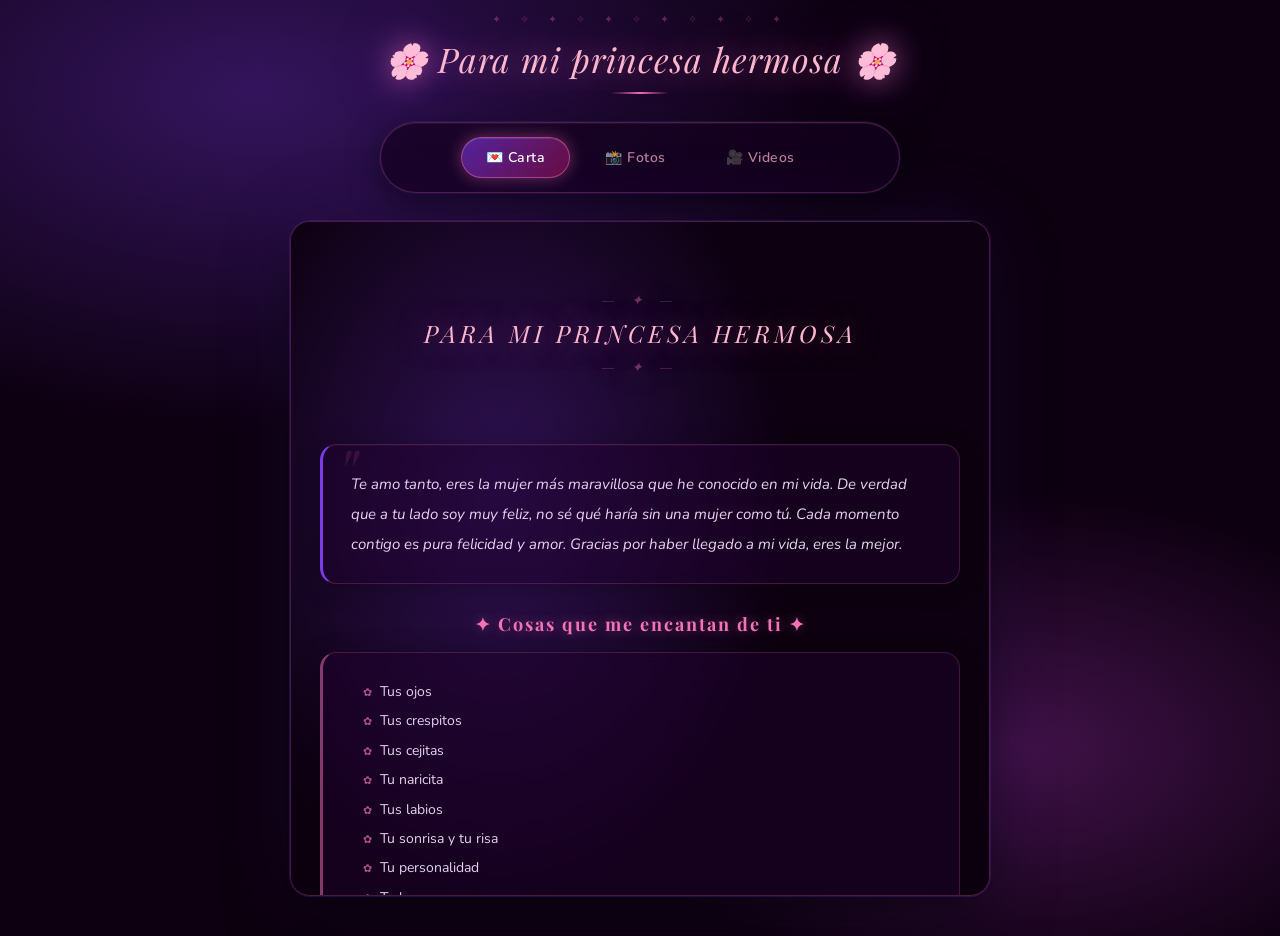
<file: index.html>
<!DOCTYPE html>
<html lang="es">
<head>
    <meta charset="UTF-8">
    <meta name="viewport" content="width=device-width, initial-scale=1.0">
    <title>Para mi princesa hermosa</title>
    <link rel="stylesheet" href="te_amo.css">
</head>
<body>
    <p class="titulo-principal">🌸 Para mi princesa hermosa 🌸</p>

    <nav class="barra-botones" aria-label="Navegacion principal">
        <button class="boton-navegacion activo" data-page="index4.html" data-title="Carta">
            💌 Carta
        </button>
        <button class="boton-navegacion" data-page="index2.html" data-title="Fotos">
            📸 Fotos
        </button>
        <button class="boton-navegacion" data-page="index3.html" data-title="Videos">
            🎥 Videos
        </button>
    </nav>

    <iframe
        id="marcoPrincipal"
        class="marco-principal"
        src="index4.html"
        title="Contenido seleccionado">
    </iframe>

    <script src="inicio.js"></script>
</body>
</html>
</file>
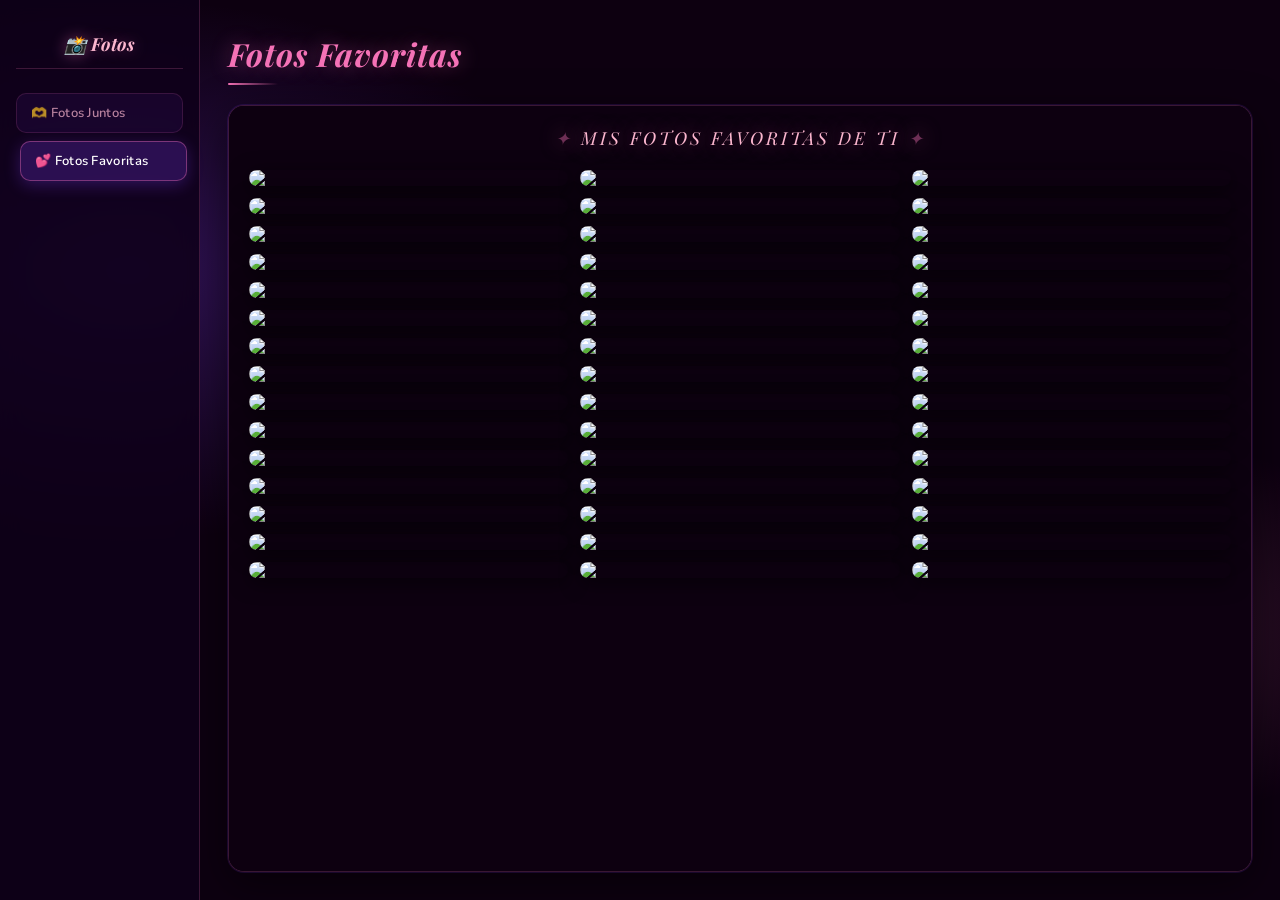
<file: index2.html>
<!DOCTYPE html>
<html lang="es">
<head>
    <meta charset="UTF-8">
    <meta name="viewport" content="width=device-width, initial-scale=1.0">
    <title>Fotos Favoritas</title>
    <link rel="stylesheet" href="te_amo3.css">
    <style>
        /* El iframe ocupa todo el espacio sin scrollbar visible */
        .marco-principal {
            height: calc(100vh - 120px);
            min-height: unset;
        }
    </style>
</head>
<body>
    <aside class="menu-lateral">
        <h2>📸 Fotos</h2>
        <ul class="Fotos">
            <li>
                <button class="boton-menu" data-page="fotosjuntos.html" data-title="Fotos Juntos">
                    🫶 Fotos Juntos
                </button>
            </li>
            <li>
                <button class="boton-menu activo" data-page="fotosfavoritas.html" data-title="Fotos Favoritas">
                    💕 Fotos Favoritas
                </button>
            </li>
        </ul>
    </aside>

    <main class="Fotos-favoritas">
        <h2 id="tituloContenido">Fotos Favoritas</h2>
        <iframe
            id="marcoPrincipal"
            class="marco-principal"
            src="fotosfavoritas.html"
            title="Fotos favoritas"
            scrolling="no">
        </iframe>
    </main>

    <script src="fotos.js"></script>
</body>
</html>
</file>
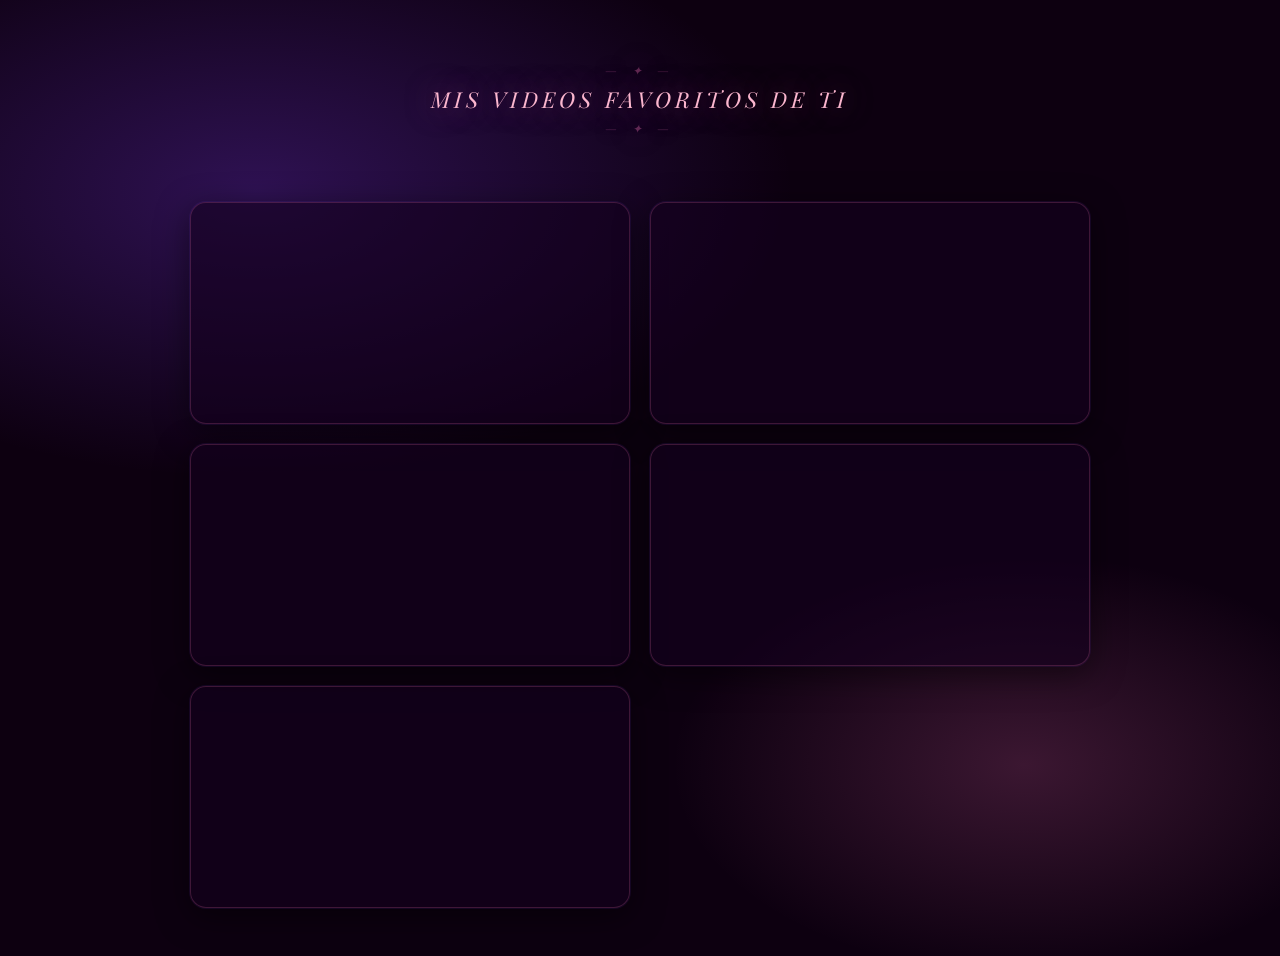
<file: index3.html>
<!DOCTYPE html>
<html lang="es">
<head>
    <meta charset="UTF-8">
    <meta name="viewport" content="width=device-width, initial-scale=1.0">
    <title>Videos favoritos</title>
    <link rel="stylesheet" href="te_amo4.css">
</head>
<body>
    <header>Mis videos favoritos de ti</header>

    <div class="videos-grid">
        <div class="video-wrap">
            <iframe src="https://drive.google.com/file/d/1toOhsvb58E1AZGM6i-Tpo4htBTnj8Uwr/preview" allowfullscreen></iframe>
        </div>
        <div class="video-wrap">
            <iframe src="https://drive.google.com/file/d/1icKd_mm54snMG23Q4OkjRff9JMilqHAH/preview" allowfullscreen></iframe>
        </div>
        <div class="video-wrap">
            <iframe src="https://drive.google.com/file/d/1cEl8dbyviDFiO14gVi_uc-BQ0DgDzqXT/preview" allowfullscreen></iframe>
        </div>
        <div class="video-wrap">
            <iframe src="https://drive.google.com/file/d/1-68NiQ10K1Uvk8UYdNnVkryHdOZSsySr/preview" allowfullscreen></iframe>
        </div>
        <div class="video-wrap">
            <iframe src="https://drive.google.com/file/d/1CQ_DcMixeY19cJU5ZdEZ1v0GHTG0YdrH/preview" allowfullscreen></iframe>
        </div>
    </div>
</body>
</html>
</file>
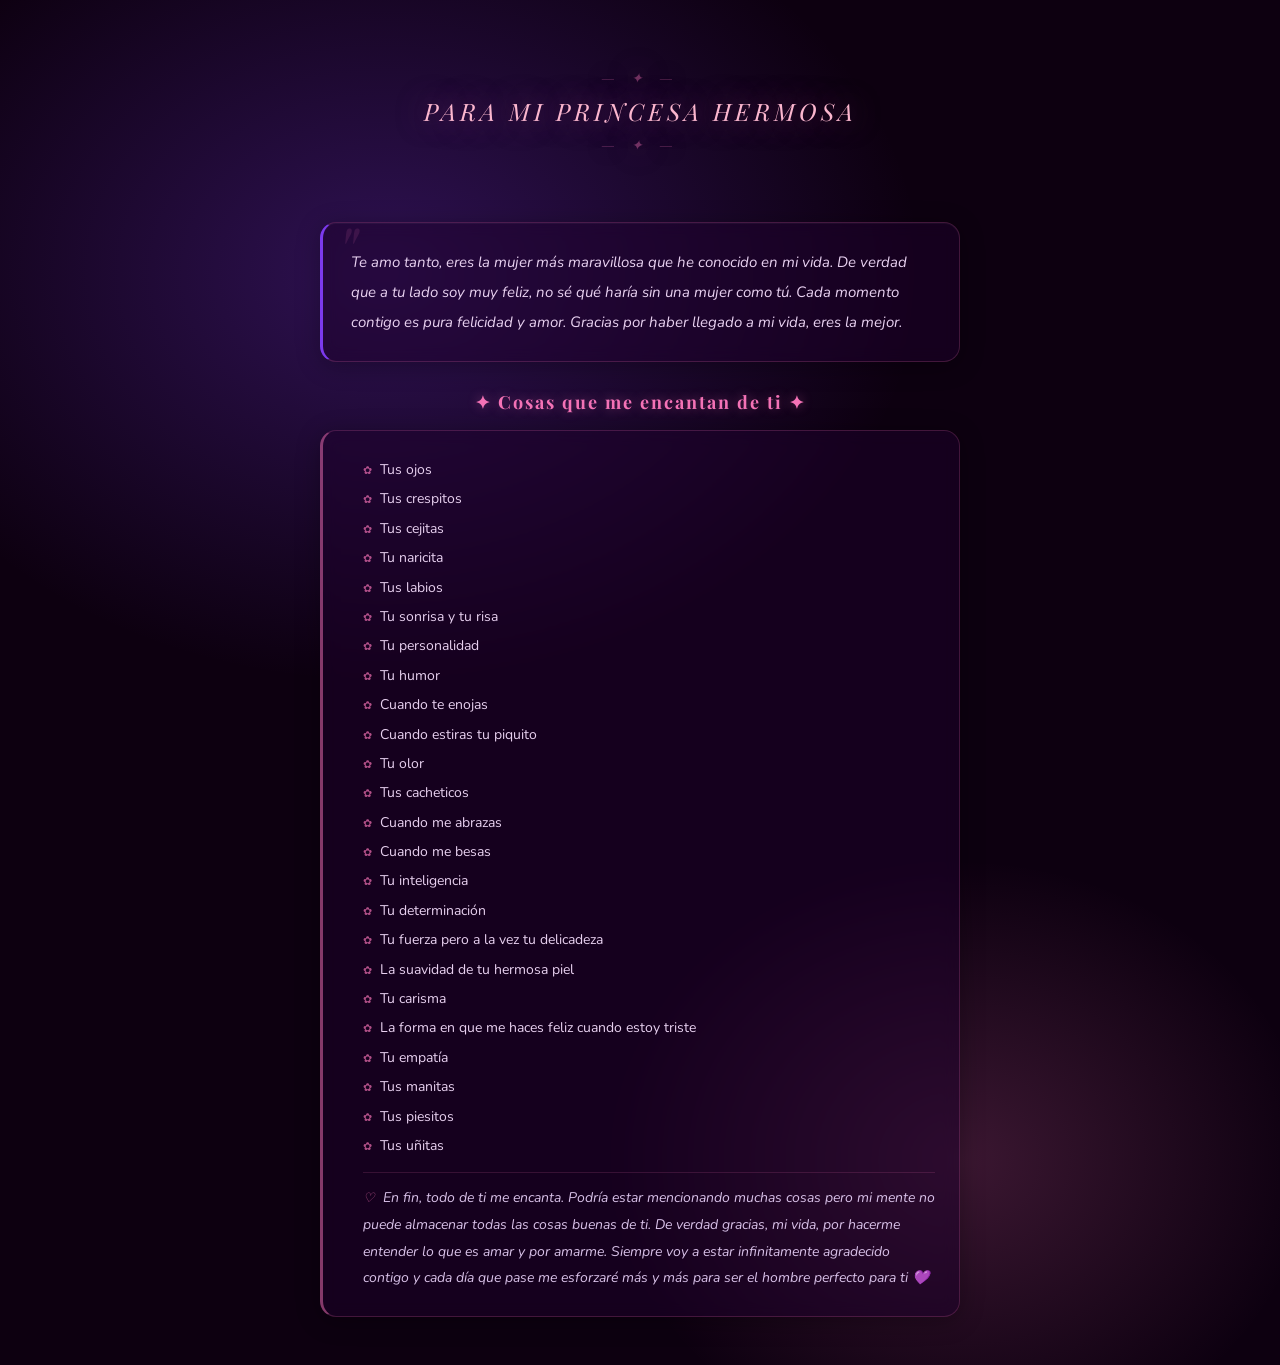
<file: index4.html>
<!DOCTYPE html>
<html lang="es">
<head>
    <meta charset="UTF-8">
    <meta name="viewport" content="width=device-width, initial-scale=1.0">
    <title>Carta</title>
    <link rel="stylesheet" href="te_amo2.css">
</head>
<body>
    <div class="carta-wrap">
        <header>
            Para mi princesa hermosa
        </header>

        <p class="carta-texto">
            Te amo tanto, eres la mujer más maravillosa que he conocido en mi vida.
            De verdad que a tu lado soy muy feliz, no sé qué haría sin una mujer como tú.
            Cada momento contigo es pura felicidad y amor. Gracias por haber llegado a mi vida,
            eres la mejor.
        </p>

        <h2>✦ Cosas que me encantan de ti ✦</h2>

        <ul class="lista-cosas">
            <li>Tus ojos</li>
            <li>Tus crespitos</li>
            <li>Tus cejitas</li>
            <li>Tu naricita</li>
            <li>Tus labios</li>
            <li>Tu sonrisa y tu risa</li>
            <li>Tu personalidad</li>
            <li>Tu humor</li>
            <li>Cuando te enojas</li>
            <li>Cuando estiras tu piquito</li>
            <li>Tu olor</li>
            <li>Tus cacheticos</li>
            <li>Cuando me abrazas</li>
            <li>Cuando me besas</li>
            <li>Tu inteligencia</li>
            <li>Tu determinación</li>
            <li>Tu fuerza pero a la vez tu delicadeza</li>
            <li>La suavidad de tu hermosa piel</li>
            <li>Tu carisma</li>
            <li>La forma en que me haces feliz cuando estoy triste</li>
            <li>Tu empatía</li>
            <li>Tus manitas</li>
            <li>Tus piesitos</li>
            <li>Tus uñitas</li>
            <li>En fin, todo de ti me encanta. Podría estar mencionando muchas cosas pero mi mente no puede almacenar todas las cosas buenas de ti. De verdad gracias, mi vida, por hacerme entender lo que es amar y por amarme. Siempre voy a estar infinitamente agradecido contigo y cada día que pase me esforzaré más y más para ser el hombre perfecto para ti 💜</li>
        </ul>
    </div>
</body>
</html>
</file>
<file: te_amo.css>
@import url('https://fonts.googleapis.com/css2?family=Playfair+Display:ital,wght@0,400;0,700;1,400&family=Nunito:wght@300;400;600&display=swap');

:root {
  --rosa:       #f472b6;
  --rosa-suave: #fbb6ce;
  --morado:     #7c3aed;
  --morado-osc: #3b0764;
  --morado-med: #5b21b6;
  --fondo:      #0d0010;
  --cristal:    rgba(124, 58, 237, 0.12);
  --borde:      rgba(244, 114, 182, 0.25);
  --texto:      #f3e0f7;
}

* { box-sizing: border-box; margin: 0; padding: 0; }

body {
  font-family: 'Nunito', sans-serif;
  background-color: var(--fondo);
  background-image:
    radial-gradient(ellipse 80% 60% at 20% 10%, rgba(124,58,237,0.35) 0%, transparent 60%),
    radial-gradient(ellipse 60% 50% at 80% 80%, rgba(217,70,239,0.25) 0%, transparent 55%),
    radial-gradient(ellipse 40% 40% at 50% 50%, rgba(244,114,182,0.08) 0%, transparent 70%);
  min-height: 100vh;
  display: flex;
  flex-direction: column;
  align-items: center;
  padding: 36px 20px 40px;
  color: var(--texto);
  overflow-x: hidden;
}

/* Partículas decorativas */
body::before {
  content: '✦  ✧  ✦  ✧  ✦  ✧  ✦  ✧  ✦  ✧  ✦';
  position: fixed;
  top: 12px;
  left: 0; right: 0;
  text-align: center;
  font-size: 11px;
  color: rgba(244,114,182,0.3);
  letter-spacing: 8px;
  pointer-events: none;
  z-index: 0;
}

/* ── TÍTULO PRINCIPAL ── */
.titulo-principal {
  font-family: 'Playfair Display', serif;
  font-style: italic;
  font-size: clamp(22px, 5vw, 34px);
  color: var(--rosa-suave);
  text-align: center;
  margin-bottom: 28px;
  letter-spacing: 1px;
  text-shadow:
    0 0 30px rgba(244,114,182,0.6),
    0 0 60px rgba(124,58,237,0.4);
  animation: fadeDown 0.9s ease both;
  position: relative;
  z-index: 1;
}

.titulo-principal::after {
  content: '';
  display: block;
  width: 60px;
  height: 2px;
  background: linear-gradient(90deg, transparent, var(--rosa), transparent);
  margin: 10px auto 0;
  border-radius: 2px;
}

/* ── BARRA DE BOTONES ── */
nav.barra-botones {
  display: flex;
  gap: 10px;
  align-items: center;
  justify-content: center;
  padding: 14px 24px;
  border-radius: 50px;
  background: rgba(20, 0, 30, 0.7);
  border: 1px solid var(--borde);
  box-shadow:
    0 0 0 1px rgba(124,58,237,0.15),
    0 8px 32px rgba(0,0,0,0.5),
    inset 0 1px 0 rgba(255,255,255,0.05);
  backdrop-filter: blur(12px);
  margin-bottom: 28px;
  width: 100%;
  max-width: 520px;
  animation: fadeUp 0.9s 0.2s ease both;
  position: relative;
  z-index: 1;
}

.boton-navegacion {
  background: transparent;
  color: rgba(251,182,206,0.7);
  border: 1px solid transparent;
  padding: 10px 24px;
  border-radius: 30px;
  font-family: 'Nunito', sans-serif;
  font-weight: 600;
  font-size: 14px;
  cursor: pointer;
  transition: all 0.3s cubic-bezier(0.34,1.56,0.64,1);
  letter-spacing: 0.5px;
  position: relative;
}

.boton-navegacion:hover,
.boton-hover-js {
  background: rgba(124,58,237,0.25);
  border-color: rgba(244,114,182,0.4);
  color: #fff;
  transform: translateY(-1px) scale(1.04);
  box-shadow: 0 4px 20px rgba(124,58,237,0.35);
}

.boton-navegacion.activo {
  background: linear-gradient(135deg, rgba(124,58,237,0.6), rgba(190,24,93,0.5));
  border-color: rgba(244,114,182,0.5);
  color: #fff;
  box-shadow:
    0 0 16px rgba(244,114,182,0.4),
    inset 0 1px 0 rgba(255,255,255,0.1);
}

/* ── IFRAME PRINCIPAL ── */
.marco-principal {
  width: 100%;
  max-width: 700px;
  height: 75vh;
  border: 1px solid var(--borde);
  border-radius: 20px;
  box-shadow:
    0 0 0 1px rgba(124,58,237,0.2),
    0 20px 60px rgba(0,0,0,0.6),
    0 0 80px rgba(124,58,237,0.15);
  background: rgba(10,0,20,0.8);
  display: block;
  animation: fadeUp 0.9s 0.4s ease both;
  position: relative;
  z-index: 1;
}

@keyframes fadeDown {
  from { opacity:0; transform: translateY(-20px); }
  to   { opacity:1; transform: translateY(0); }
}
@keyframes fadeUp {
  from { opacity:0; transform: translateY(20px); }
  to   { opacity:1; transform: translateY(0); }
}
</file>
<file: te_amo3.css>
@import url('https://fonts.googleapis.com/css2?family=Playfair+Display:ital,wght@0,700;1,400&family=Nunito:wght@300;400;600&display=swap');

:root {
  --rosa:       #f472b6;
  --rosa-suave: #fbb6ce;
  --morado:     #7c3aed;
  --morado-osc: #3b0764;
  --fondo:      #0d0010;
  --borde:      rgba(244, 114, 182, 0.2);
  --texto:      #f0d6f5;
}

* { box-sizing: border-box; margin: 0; padding: 0; }

body {
  font-family: 'Nunito', sans-serif;
  background-color: var(--fondo);
  background-image:
    radial-gradient(ellipse 60% 50% at 10% 30%, rgba(124,58,237,0.3) 0%, transparent 60%),
    radial-gradient(ellipse 50% 40% at 85% 70%, rgba(244,114,182,0.18) 0%, transparent 55%);
  min-height: 100vh;
  display: grid;
  grid-template-columns: 200px 1fr;
  grid-template-areas: "lateral contenido";
  color: var(--texto);
}

/* ── MENÚ LATERAL ── */
.menu-lateral {
  grid-area: lateral;
  background: rgba(15, 0, 25, 0.85);
  border-right: 1px solid var(--borde);
  padding: 32px 16px;
  backdrop-filter: blur(12px);
  display: flex;
  flex-direction: column;
  gap: 6px;
  min-height: 100vh;
}

.menu-lateral h2 {
  font-family: 'Playfair Display', serif;
  font-style: italic;
  color: var(--rosa-suave);
  font-size: 18px;
  margin-bottom: 18px;
  padding-bottom: 12px;
  border-bottom: 1px solid var(--borde);
  text-shadow: 0 0 15px rgba(244,114,182,0.4);
  text-align: center;
}

.Fotos {
  list-style: none;
  display: flex;
  flex-direction: column;
  gap: 8px;
  padding: 0;
}

.boton-menu {
  width: 100%;
  background: rgba(124,58,237,0.08);
  color: rgba(251,182,206,0.7);
  border: 1px solid rgba(244,114,182,0.15);
  padding: 10px 14px;
  border-radius: 10px;
  font-family: 'Nunito', sans-serif;
  font-size: 13px;
  font-weight: 600;
  cursor: pointer;
  text-align: left;
  transition: all 0.25s ease;
  letter-spacing: 0.3px;
}

.boton-menu:hover,
.boton-menu.activo {
  background: rgba(124,58,237,0.25);
  border-color: rgba(244,114,182,0.4);
  color: #fff;
  transform: translateX(4px);
  box-shadow: 0 4px 16px rgba(124,58,237,0.3);
}

/* ── CONTENIDO PRINCIPAL ── */
.Fotos-favoritas {
  grid-area: contenido;
  display: flex;
  flex-direction: column;
  padding: 32px 28px 28px;
  background: transparent;
  min-height: 100vh;
}

.Fotos-favoritas h2 {
  font-family: 'Playfair Display', serif;
  font-style: italic;
  color: var(--rosa);
  font-size: clamp(22px, 4vw, 32px);
  margin-bottom: 20px;
  text-shadow: 0 0 20px rgba(244,114,182,0.4);
  letter-spacing: 1px;
}

.Fotos-favoritas h2::after {
  content: '';
  display: block;
  width: 50px;
  height: 2px;
  background: linear-gradient(90deg, var(--rosa), transparent);
  margin-top: 8px;
  border-radius: 2px;
}

.marco-principal {
  width: 100%;
  flex: 1;
  min-height: 500px;
  border: 1px solid var(--borde);
  border-radius: 16px;
  background: rgba(10,0,20,0.6);
  display: block;
  box-shadow:
    0 0 0 1px rgba(124,58,237,0.15),
    0 12px 40px rgba(0,0,0,0.5);
}

/* ── PÁGINA INTERNA (fotosfavoritas.html) ── */
.pagina-interna {
  margin: 0;
  background: transparent;
  color: var(--texto);
  padding: 16px;
}

.tarjeta-contenido {
  max-width: 900px;
  margin: 0 auto;
  padding: 20px;
}

.tarjeta-contenido header {
  font-family: 'Playfair Display', serif;
  font-style: italic;
  font-size: 18px;
  color: var(--rosa-suave);
  text-align: center;
  letter-spacing: 3px;
  margin-bottom: 20px;
  text-transform: uppercase;
  text-shadow: 0 0 20px rgba(244,114,182,0.5);
}

.etiqueta {
  display: inline-block;
  background: rgba(124,58,237,0.25);
  color: var(--rosa);
  border: 1px solid rgba(244,114,182,0.3);
  padding: 4px 12px;
  border-radius: 20px;
  font-size: 11px;
  font-weight: 700;
  letter-spacing: 2px;
  text-transform: uppercase;
  margin-bottom: 16px;
}

.tarjeta-contenido img {
  border-radius: 8px;
  box-shadow: 0 4px 20px rgba(0,0,0,0.5);
  transition: transform 0.3s ease, box-shadow 0.3s ease;
}

.tarjeta-contenido img:hover {
  transform: scale(1.03);
  box-shadow: 0 8px 32px rgba(244,114,182,0.3);
}
</file>
<file: te_amo4.css>
@import url('https://fonts.googleapis.com/css2?family=Playfair+Display:ital,wght@0,700;1,400&family=Nunito:wght@300;400;600&display=swap');

:root {
  --rosa:       #f472b6;
  --rosa-suave: #fbb6ce;
  --morado:     #7c3aed;
  --fondo:      #0d0010;
  --borde:      rgba(244, 114, 182, 0.2);
  --texto:      #f0d6f5;
}

* { box-sizing: border-box; margin: 0; padding: 0; }

body {
  font-family: 'Nunito', sans-serif;
  background-color: var(--fondo);
  background-image:
    radial-gradient(ellipse 70% 50% at 20% 20%, rgba(124,58,237,0.3) 0%, transparent 60%),
    radial-gradient(ellipse 50% 40% at 80% 80%, rgba(244,114,182,0.2) 0%, transparent 55%);
  min-height: 100vh;
  padding: 32px 28px 48px;
  color: var(--texto);
}

header {
  font-family: 'Playfair Display', serif;
  font-style: italic;
  color: var(--rosa-suave);
  text-align: center;
  padding: 24px 20px;
  font-size: clamp(16px, 3.5vw, 22px);
  letter-spacing: 4px;
  text-transform: uppercase;
  text-shadow: 0 0 30px rgba(244,114,182,0.5);
  margin-bottom: 36px;
  position: relative;
}

header::before,
header::after {
  content: '— ✦ —';
  display: block;
  font-size: 12px;
  color: rgba(244,114,182,0.35);
  letter-spacing: 6px;
  margin: 6px 0;
}

.videos-grid {
  display: grid;
  grid-template-columns: repeat(auto-fill, minmax(360px, 1fr));
  gap: 20px;
  max-width: 900px;
  margin: 0 auto;
}

.video-wrap {
  background: rgba(20, 0, 30, 0.6);
  border: 1px solid var(--borde);
  border-radius: 16px;
  overflow: hidden;
  box-shadow:
    0 0 0 1px rgba(124,58,237,0.1),
    0 8px 32px rgba(0,0,0,0.5);
  transition: transform 0.3s ease, box-shadow 0.3s ease;
}

.video-wrap:hover {
  transform: translateY(-4px);
  box-shadow:
    0 0 0 1px rgba(244,114,182,0.2),
    0 16px 48px rgba(124,58,237,0.25);
}

.video-wrap iframe {
  width: 100%;
  height: 220px;
  border: none;
  display: block;
}
</file>
<file: te_amo2.css>
@import url('https://fonts.googleapis.com/css2?family=Playfair+Display:ital,wght@0,400;0,700;1,400;1,700&family=Nunito:wght@300;400;600&display=swap');

:root {
  --rosa:       #f472b6;
  --rosa-suave: #fbb6ce;
  --morado:     #7c3aed;
  --fondo:      #0d0010;
  --borde:      rgba(244, 114, 182, 0.2);
  --cristal:    rgba(124, 58, 237, 0.1);
  --texto:      #f0d6f5;
}

* { box-sizing: border-box; margin: 0; padding: 0; }

body {
  font-family: 'Nunito', sans-serif;
  background-color: var(--fondo);
  background-image:
    radial-gradient(ellipse 70% 50% at 30% 20%, rgba(124,58,237,0.3) 0%, transparent 60%),
    radial-gradient(ellipse 50% 40% at 75% 85%, rgba(244,114,182,0.2) 0%, transparent 55%);
  min-height: 100vh;
  padding: 32px 24px 48px;
  color: var(--texto);
  overflow-x: hidden;
}

/* ── HEADER ── */
header {
  font-family: 'Playfair Display', serif;
  font-style: italic;
  color: var(--rosa-suave);
  text-align: center;
  padding: 28px 20px;
  font-size: clamp(16px, 4vw, 24px);
  letter-spacing: 4px;
  text-transform: uppercase;
  text-shadow: 0 0 30px rgba(244,114,182,0.5);
  margin-bottom: 32px;
  position: relative;
}

header::before,
header::after {
  content: '— ✦ —';
  display: block;
  font-size: 14px;
  color: rgba(244,114,182,0.4);
  letter-spacing: 6px;
  margin: 8px 0;
}

/* ── CARTA CONTAINER ── */
.carta-wrap {
  max-width: 640px;
  margin: 0 auto;
}

/* ── PÁRRAFO PRINCIPAL ── */
.carta-texto {
  color: #e8d0f0;
  line-height: 2;
  font-size: 15px;
  background: rgba(30, 0, 45, 0.5);
  padding: 24px 28px;
  border-radius: 16px;
  margin-bottom: 28px;
  border: 1px solid var(--borde);
  border-left: 3px solid var(--morado);
  box-shadow: 0 4px 24px rgba(0,0,0,0.3), inset 0 1px 0 rgba(255,255,255,0.04);
  backdrop-filter: blur(8px);
  font-style: italic;
  position: relative;
}

.carta-texto::before {
  content: '"';
  font-family: 'Playfair Display', serif;
  font-size: 72px;
  color: rgba(244,114,182,0.12);
  position: absolute;
  top: -8px;
  left: 12px;
  line-height: 1;
}

/* ── TÍTULO DE LISTA ── */
h2 {
  font-family: 'Playfair Display', serif;
  color: var(--rosa);
  font-size: 18px;
  margin: 0 0 16px 0;
  letter-spacing: 2px;
  text-align: center;
  text-shadow: 0 0 12px rgba(244,114,182,0.4);
}

/* ── LISTA ── */
.lista-cosas {
  background: rgba(30, 0, 45, 0.5);
  padding: 24px 24px 24px 40px;
  border-radius: 16px;
  border: 1px solid var(--borde);
  border-left: 3px solid rgba(244,114,182,0.5);
  box-shadow: 0 4px 24px rgba(0,0,0,0.3);
  backdrop-filter: blur(8px);
}

.lista-cosas li {
  color: #e8d0f0;
  line-height: 2.1;
  font-size: 14px;
  list-style: none;
  padding-left: 0;
  position: relative;
}

.lista-cosas li::before {
  content: '✿';
  color: var(--rosa);
  margin-right: 8px;
  font-size: 11px;
  opacity: 0.7;
}

.lista-cosas li:last-child {
  margin-top: 12px;
  padding-top: 12px;
  border-top: 1px solid rgba(244,114,182,0.15);
  list-style: none;
  line-height: 1.9;
  font-style: italic;
  color: #d8c0e8;
}

.lista-cosas li:last-child::before {
  content: '♡';
  color: var(--rosa);
  font-size: 13px;
}
</file>
